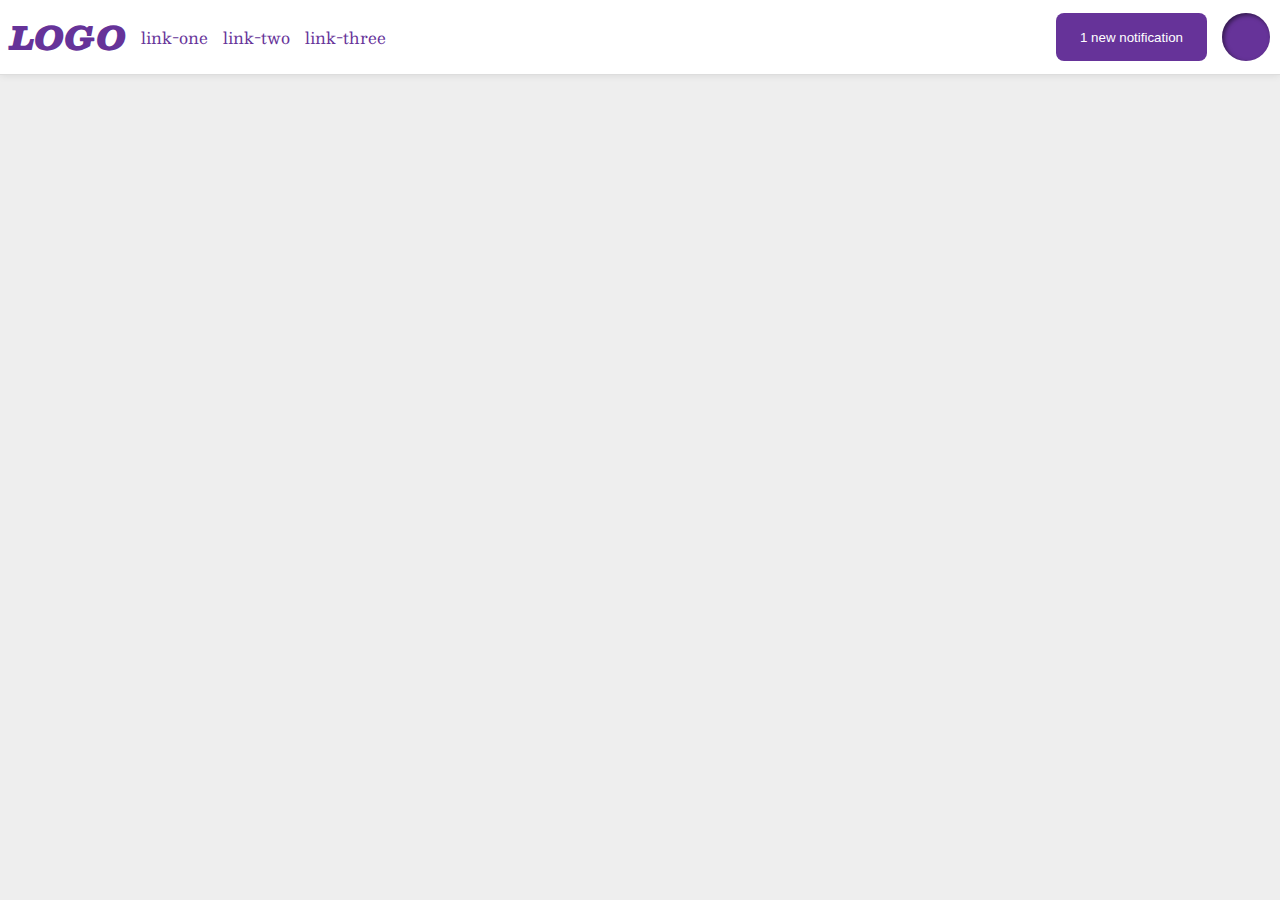
<file: flex/03-flex-header-2/index.html>
<!DOCTYPE html>
<html lang="en">
  <head>
    <meta charset="UTF-8">
    <meta http-equiv="X-UA-Compatible" content="IE=edge">
    <meta name="viewport" content="width=device-width, initial-scale=1.0">
    <title>Flex Header 2</title>
    <link rel="stylesheet" href="style.css">
  </head>
  <body>
    <div class="header">


      <div class="left">
      <div class="logo">
        LOGO
      </div>
      <ul class="links">
        <li><a href="google.com">link-one</a></li>
        <li><a href="google.com">link-two</a></li>
        <li><a href="google.com">link-three</a></li>
      </ul>
      </div>

      <div class="right">
      <button class="notifications">
        1 new notification
      </button>
      <div class="profile-image"></div>
      </div>

    </div>
  </body>
</html>
</file>
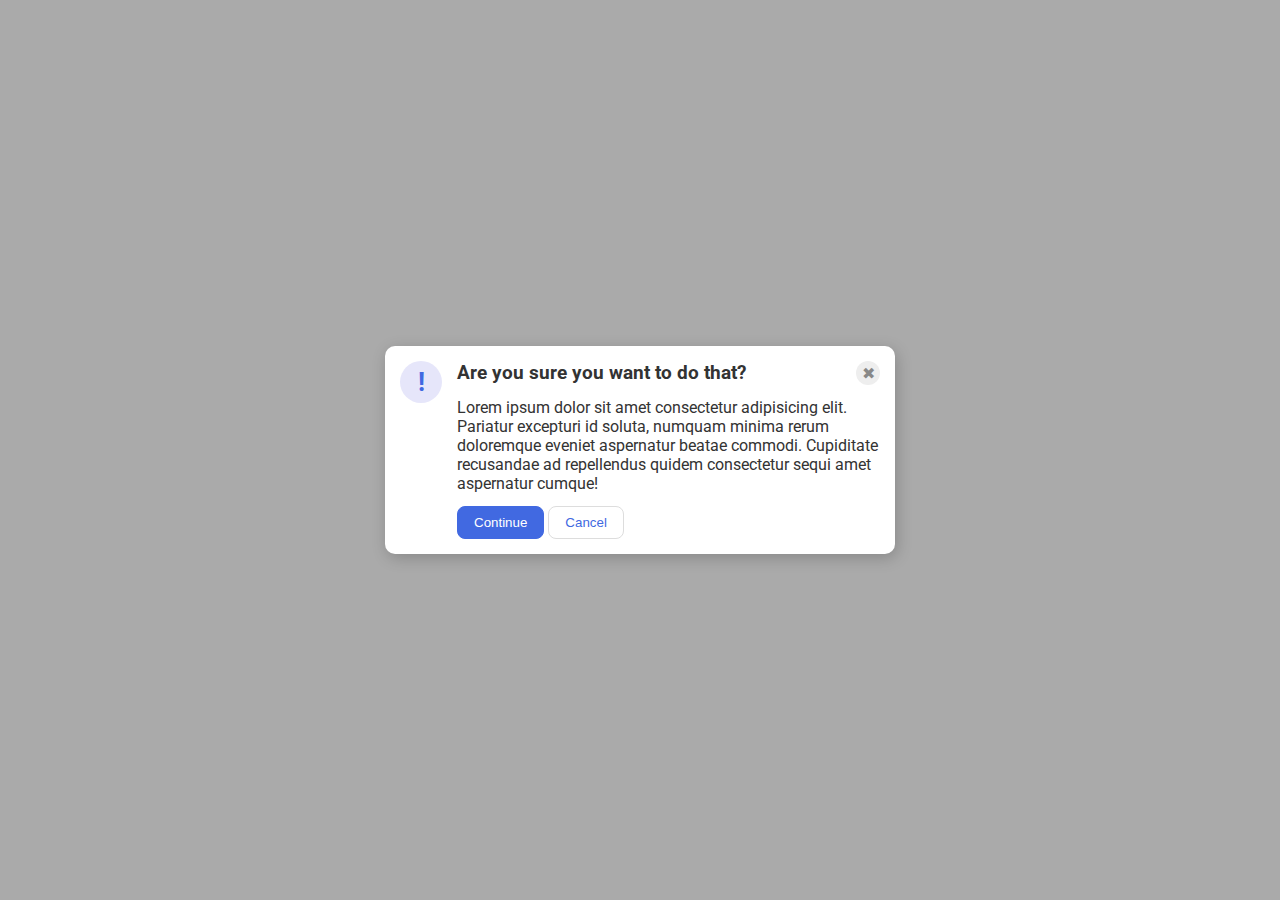
<file: flex/05-flex-modal/index.html>
<!DOCTYPE html>
<html lang="en">
  <head>
    <meta charset="UTF-8">
    <meta http-equiv="X-UA-Compatible" content="IE=edge">
    <meta name="viewport" content="width=device-width, initial-scale=1.0">
    <link rel="stylesheet" href="style.css">
    <title>Modal</title>
  </head>
  <body>
    <div class="modal">
      
      <div class="icon">!</div>

      <div class="box">

        <div class="title">
          <div class="header">Are you sure you want to do that?</div>
          <div class="close-button">✖</div>
        </div>

        <div class="text">Lorem ipsum dolor sit amet consectetur adipisicing elit. Pariatur excepturi id soluta, numquam minima rerum doloremque eveniet aspernatur beatae commodi. Cupiditate recusandae ad repellendus quidem consectetur sequi amet aspernatur cumque!</div>
        <div class="buttons">
          <button class="continue">Continue</button>
          <button class="cancel">Cancel</button>
        </div>
        
      </div>

    </div>
  </body>
</html>
</file>
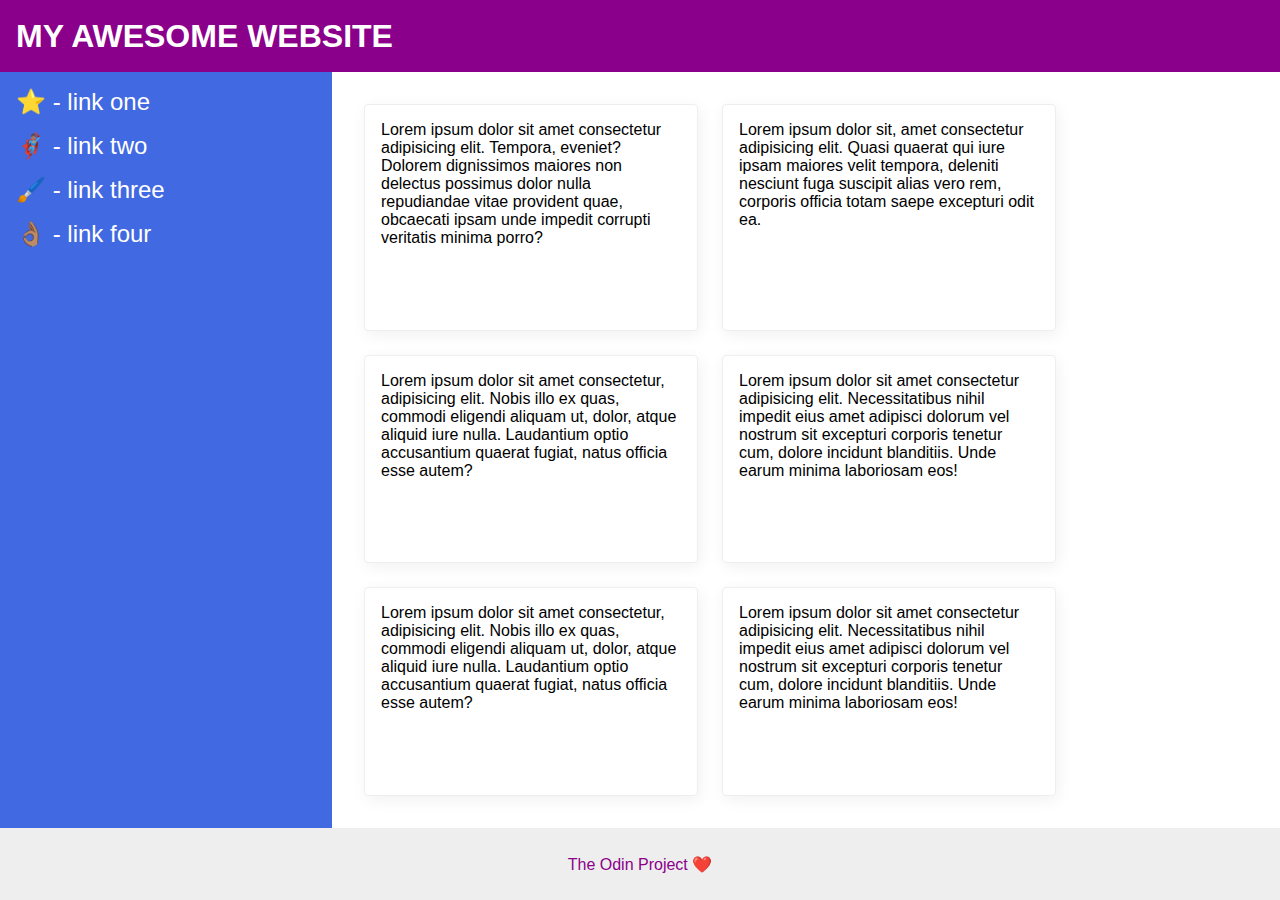
<file: flex/07-flex-layout-2/index.html>
<!DOCTYPE html>
<html lang="en">
  <head>
    <meta charset="UTF-8">
    <meta http-equiv="X-UA-Compatible" content="IE=edge">
    <meta name="viewport" content="width=device-width, initial-scale=1.0">
    <title>The Holy Grail</title>
    <link rel="stylesheet" href="style.css">
  </head>
  <body>
    <div class="header">
      MY AWESOME WEBSITE
    </div>
    

    <div class="middle">
      <div class="sidebar">
        <ul>
          <li><a href="#">⭐ - link one</a></li>
          <li><a href="#">🦸🏽‍♂️ - link two</a></li>
          <li><a href="#">🖌️ - link three</a></li>
          <li><a href="#">👌🏽 - link four</a></li>
        </ul>
      </div>

      <div class="cards">
        <div class="card">Lorem ipsum dolor sit amet consectetur adipisicing elit. Tempora, eveniet? Dolorem dignissimos maiores non delectus possimus dolor nulla repudiandae vitae provident quae, obcaecati ipsam unde impedit corrupti veritatis minima porro?</div>
        <div class="card">Lorem ipsum dolor sit, amet consectetur adipisicing elit. Quasi quaerat qui iure ipsam maiores velit tempora, deleniti nesciunt fuga suscipit alias vero rem, corporis officia totam saepe excepturi odit ea.</div>
        <div class="card">Lorem ipsum dolor sit amet consectetur, adipisicing elit. Nobis illo ex quas, commodi eligendi aliquam ut, dolor, atque aliquid iure nulla. Laudantium optio accusantium quaerat fugiat, natus officia esse autem?</div>
        <div class="card">Lorem ipsum dolor sit amet consectetur adipisicing elit. Necessitatibus nihil impedit eius amet adipisci dolorum vel nostrum sit excepturi corporis tenetur cum, dolore incidunt blanditiis. Unde earum minima laboriosam eos!</div>
        <div class="card">Lorem ipsum dolor sit amet consectetur, adipisicing elit. Nobis illo ex quas, commodi eligendi aliquam ut, dolor, atque aliquid iure nulla. Laudantium optio accusantium quaerat fugiat, natus officia esse autem?</div>
        <div class="card">Lorem ipsum dolor sit amet consectetur adipisicing elit. Necessitatibus nihil impedit eius amet adipisci dolorum vel nostrum sit excepturi corporis tenetur cum, dolore incidunt blanditiis. Unde earum minima laboriosam eos!</div>
      </div>
    </div>

    <div class="footer">
      The Odin Project ❤️
    </div>
  </body>
</html>
</file>
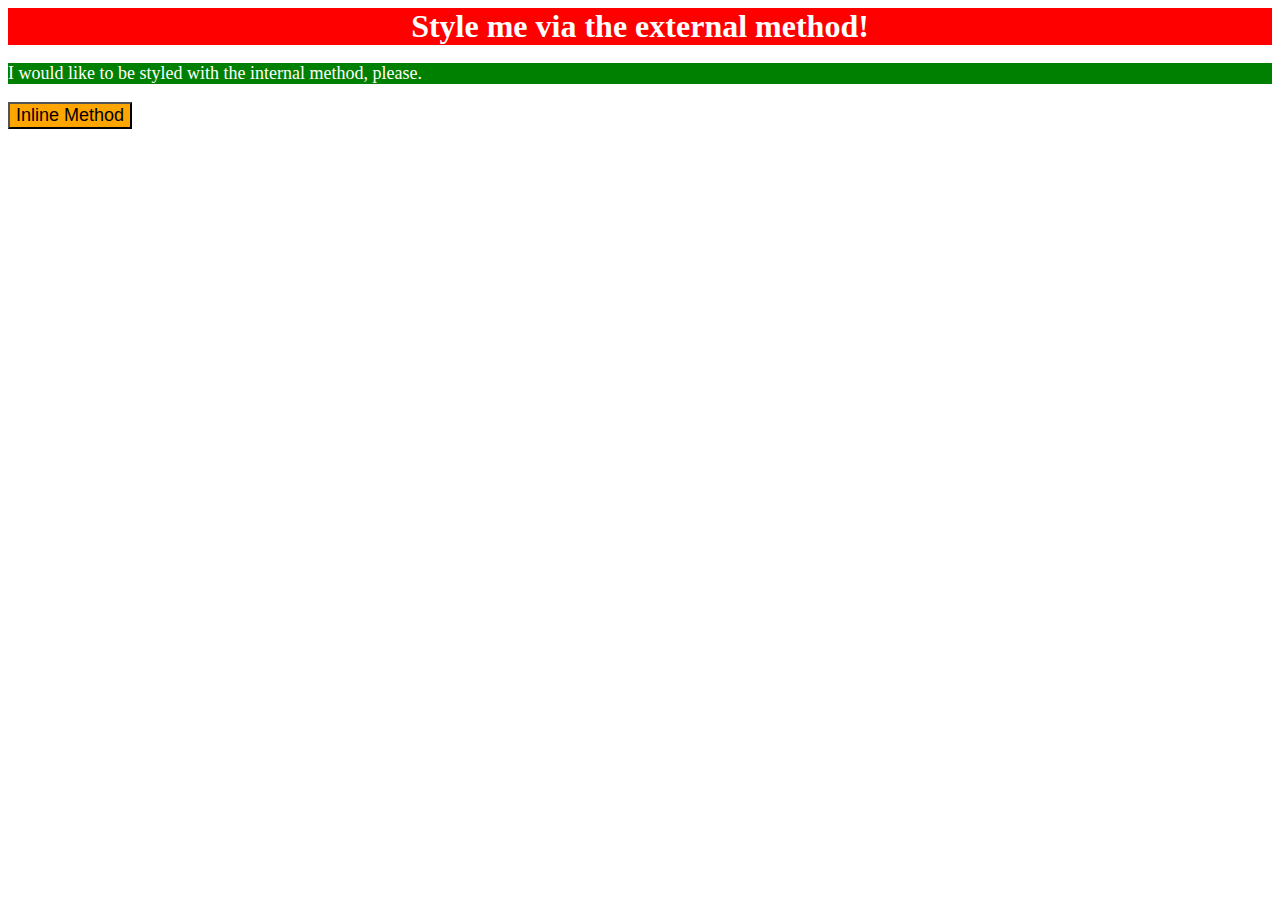
<file: foundations/01-css-methods/index.html>
<!DOCTYPE html>
<html lang="en">
  <head>
    <meta charset="UTF-8">
    <meta http-equiv="X-UA-Compatible" content="IE=edge">
    <meta name="viewport" content="width=device-width, initial-scale=1.0">
    <title>Methods for Adding CSS</title>

    <link rel="stylesheet" href="styles.css"> 
    <style>
      p {
        background-color: green;
        color: white;
        font-size: 18px;
      }
    </style>
  </head>
  <body>
    <div>Style me via the external method!</div>
    <p>I would like to be styled with the internal method, please.</p>
    <button style="background-color: orange; font-size: 18px;">Inline Method</button>
  </body>
</html>
</file>
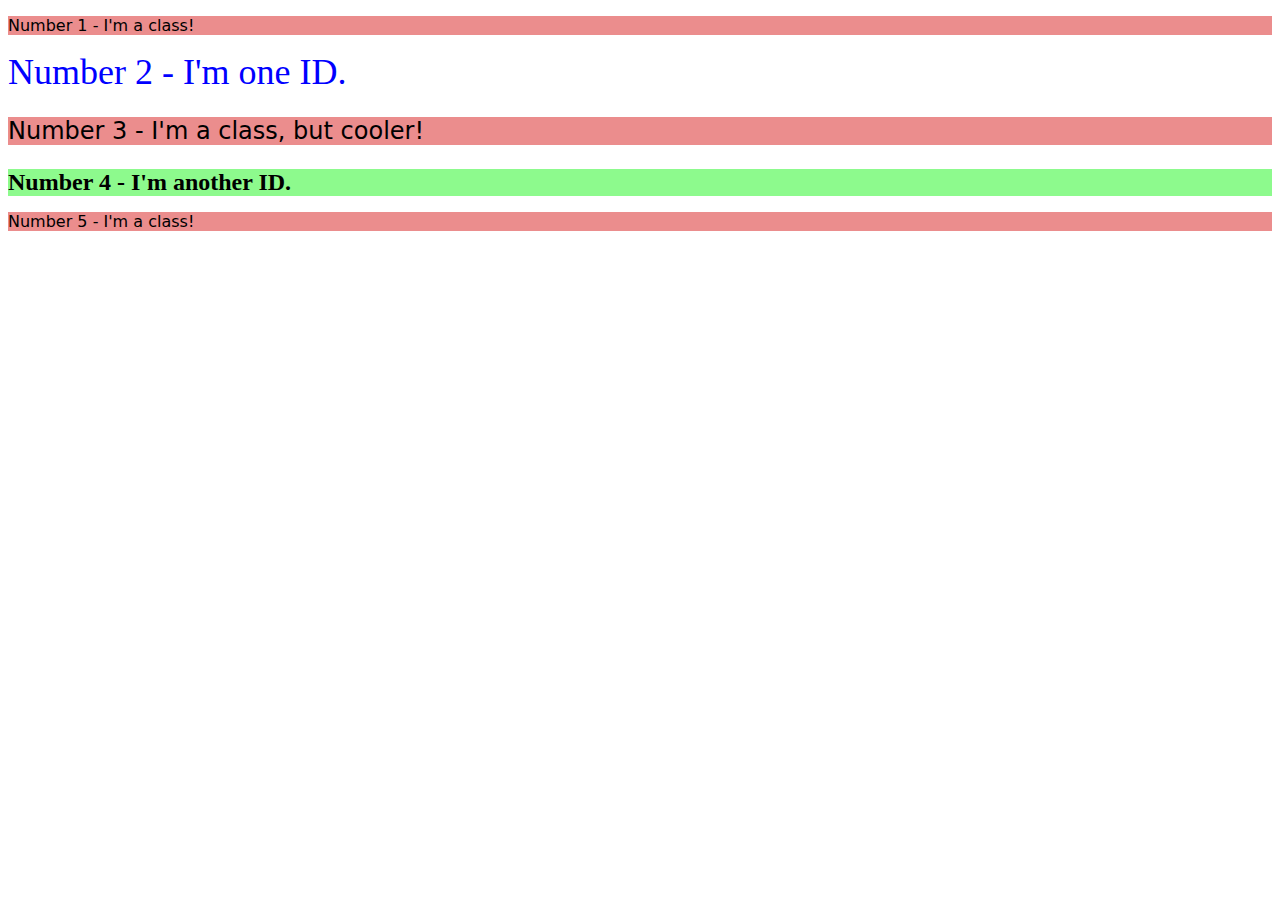
<file: foundations/02-class-id-selectors/index.html>
<!DOCTYPE html>
<html lang="en">
  <head>
    <meta charset="UTF-8">
    <meta http-equiv="X-UA-Compatible" content="IE=edge">
    <meta name="viewport" content="width=device-width, initial-scale=1.0">
    <title>Class and ID Selectors</title>
    <link rel="stylesheet" href="style.css">
  </head>
  <body>
    <p class="odd">Number 1 - I'm a class!</p>
    <div id="second">Number 2 - I'm one ID.</div>
    <p class="odd oddly-cool">Number 3 - I'm a class, but cooler!</p>
    <div id="fourth">Number 4 - I'm another ID.</div>
    <p class="odd">Number 5 - I'm a class!</p>
  </body>
</html>
</file>
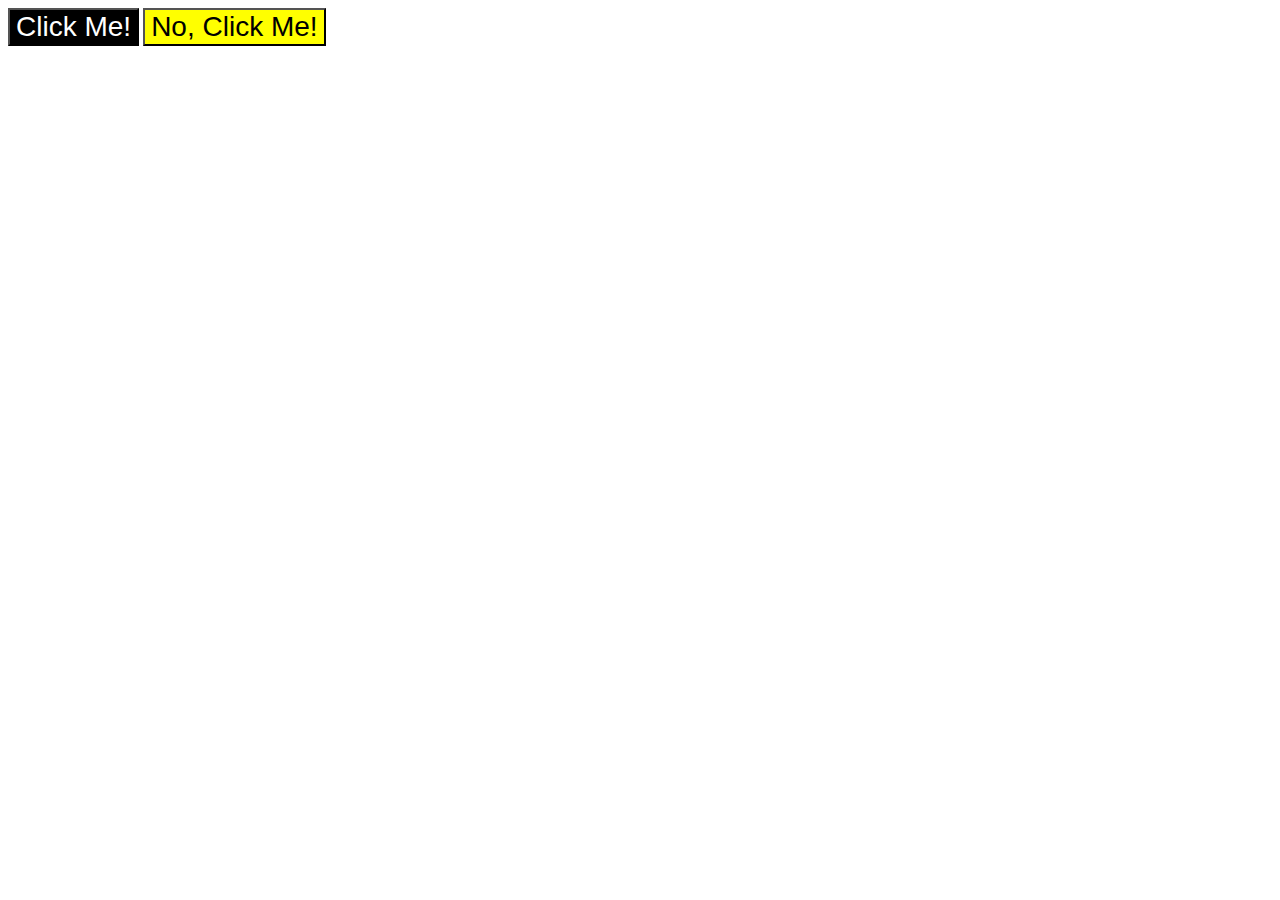
<file: foundations/03-grouping-selectors/index.html>
<!DOCTYPE html>
<html lang="en">
  <head>
    <meta charset="UTF-8">
    <meta http-equiv="X-UA-Compatible" content="IE=edge">
    <meta name="viewport" content="width=device-width, initial-scale=1.0">
    <title>Grouping Selectors</title>
    <link rel="stylesheet" href="style.css">
  </head>
  <body>
    <button class="first">Click Me!</button>
    <button class="second">No, Click Me!</button>
  </body>
</html>
</file>
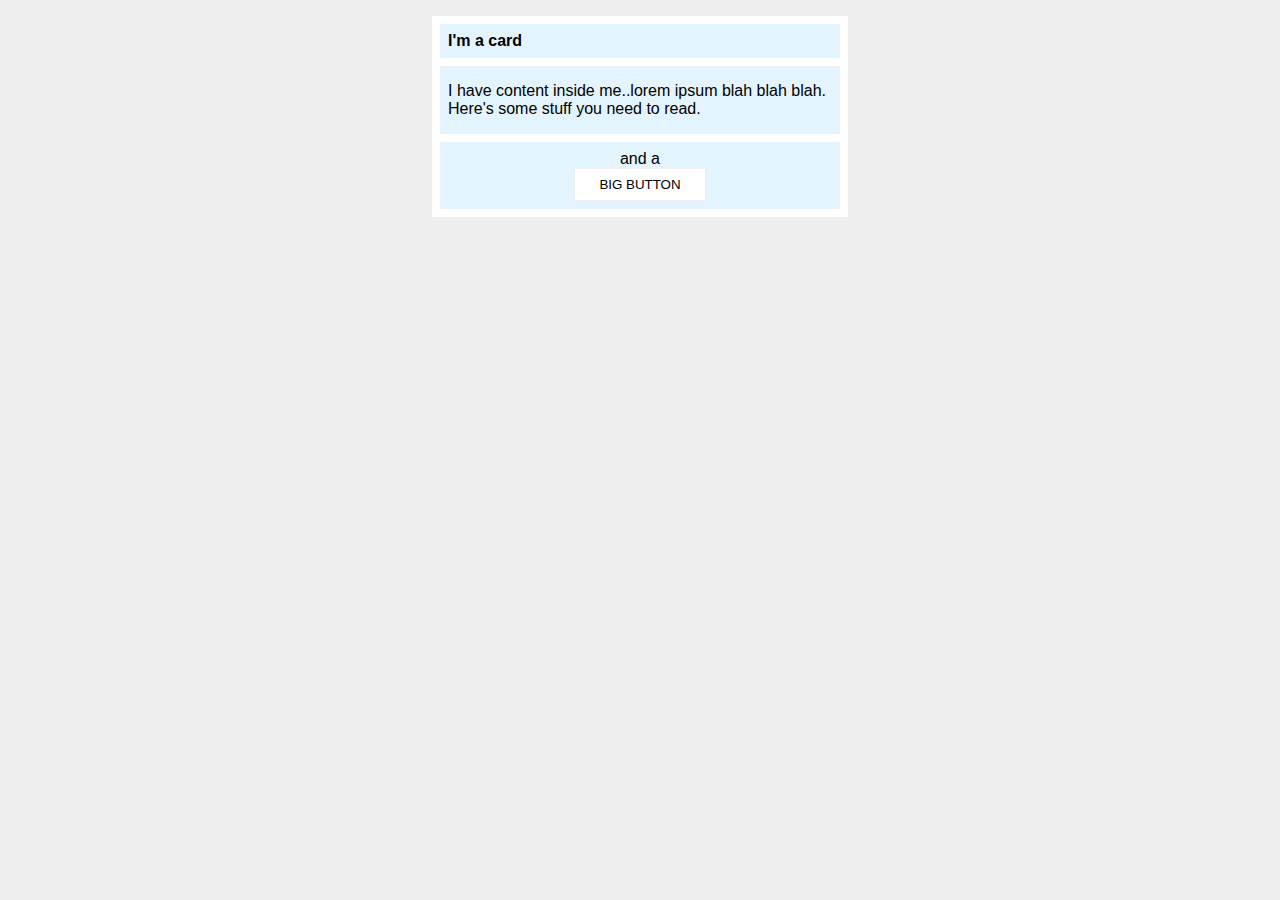
<file: margin-and-padding/02-margin-and-padding-2/index.html>
<!DOCTYPE html>
<html lang="en">
  <head>
    <meta charset="UTF-8">
    <meta http-equiv="X-UA-Compatible" content="IE=edge">
    <meta name="viewport" content="width=device-width, initial-scale=1.0">
    <title>Margin and Padding exercise 2</title>
    <link rel="stylesheet" href="style.css">
  </head>
  <body>
    <div class="card">
      <h1 class="title">I'm a card</h1>
      <div class="content">I have content inside me..lorem ipsum blah blah blah. Here's some stuff you need to read.</div>
      <div class="button-container">and a <div><button>BIG BUTTON</button></div></div>
    </div>
  </body>
</html>
</file>
<file: flex/03-flex-header-2/style.css>
/* this is some magical font-importing.  
you'll learn about it later. */
@import url('https://fonts.googleapis.com/css2?family=Besley:ital,wght@0,400;1,900&display=swap');

body {
  margin: 0;
  background: #eee;
  font-family: Besley, serif;
}

.header {
  background: white;
  border-bottom: 1px solid #ddd;
  box-shadow: 0 0 8px rgba(0,0,0,.1);
  display: flex;
  justify-content: space-between;
  align-items: center;
  padding: 10px;
}

.left, .right {
  display: flex;
  gap: 15px;
}

.profile-image {
  background: rebeccapurple;
  box-shadow: inset 2px 2px 4px rgba(0,0,0,.5);
  border-radius: 50%;
  width: 48px;
  height:  48px;
}

.logo {
  color: rebeccapurple;
  font-size: 32px;
  font-weight: 900;
  font-style: italic;
}

button {
  border: none;
  border-radius: 8px;
  background: rebeccapurple;
  color: white;
  padding: 8px 24px;
}

a {
  /* this removes the line under our links */
  text-decoration: none;
  color: rebeccapurple;
}

ul {
  list-style-type: none;
  display: flex;
  align-items: center;
  margin: 0px;
  padding: 0px;
  gap: 15px;
}
</file>
<file: flex/05-flex-modal/style.css>
@import url('https://fonts.googleapis.com/css2?family=Roboto:wght@400;700&display=swap');

html, body {
  height: 100%;
}

body {
  font-family: Roboto, sans-serif;
  margin: 0;
  background: #aaa;
  color: #333;
  /* I'll give you this one for free lol */
  display: flex;
  align-items: center;
  justify-content: center;
}

.modal {
  background: white;
  width: 480px;
  border-radius: 10px;
  box-shadow: 2px 4px 16px rgba(0,0,0,.2);
  padding: 15px;
  gap: 15px;
  display: flex;
}

.box {
  display: flex;
  flex-direction: column;
  gap: 13px;
}

.title {
  display: flex;
  font-weight: 700;
  font-size: 19px;
  justify-content: space-between;
}

.icon {
  color: royalblue;
  font-size: 26px;
  font-weight: 700;
  background: lavender;
  width: 42px;
  height: 42px;
  border-radius: 50%;
  display: flex;
  align-items: center;
  justify-content: center;
  flex-shrink: 0;
}

.close-button {
  background: #eee;
  border-radius: 50%;
  color: #888;
  font-weight: 400;
  font-size: 16px;
  height: 24px;
  width: 24px;
  display: flex;
  align-items: center;
  justify-content: center;
}

button {
  padding: 8px 16px;
  border-radius: 8px;
}

button.continue {
  background: royalblue;
  border: 1px solid royalblue;
  color: white;
}

button.cancel {
  background: white;
  border: 1px solid #ddd;
  color: royalblue;
}
</file>
<file: flex/07-flex-layout-2/style.css>
body {
  font-family: -apple-system, BlinkMacSystemFont, 'Segoe UI', Roboto, Oxygen, Ubuntu, Cantarell, 'Open Sans', 'Helvetica Neue', sans-serif;
  margin: 0;
  min-height: 100vh;
  display: flex;
  flex-direction: column;
  justify-content: space-between;
}

.header {
  height: 72px;
  background: darkmagenta;
  color: white;
  font-size: 32px;
  font-weight: 900;
  padding: 0px 16px ;
  display: flex;
  align-items: center;
}

.footer {
  height: 72px;
  background: #eee;
  color: darkmagenta;
  display: flex;
  justify-content: center;
  align-items: center;
}

.middle {
  display: flex;
  flex: 1 0 auto;
}

.sidebar {
  width: 300px;
  background: royalblue;
  padding: 16px;
  flex: 1 0 auto;
}

.cards {
  padding: 32px;
  display: flex;
  flex: 1 1 auto;
  flex-wrap: wrap;
  gap: 24px;
}

.card {
  border: 1px solid #eee;
  box-shadow: 2px 4px 16px rgba(0,0,0,.06);
  border-radius: 4px;
  width: 300px;
  padding: 16px;
}

a {
  text-decoration: none;
  color: white;
  font-size: 24px;
}

ul {
  list-style: none;
  padding: 0;
  margin: 0;
}

li {
  margin-bottom: 16px;
}
</file>
<file: foundations/01-css-methods/styles.css>
div {
    background-color: red;
    color: white;
    font-size: 32px;
    text-align: center;
    font-weight: bold;
}
</file>
<file: foundations/02-class-id-selectors/style.css>
.odd {
    background-color: rgb(235, 141, 141);
    font-family: Verdana, "DejaVu Sans", sans-serif;
}

#second {
    color: rgb(0, 0, 255);
    font-size: 36px;
}

.oddly-cool {
    font-size: 24px;
}

#fourth {
    background-color: rgb(141, 250, 141);
    font-size: 24px;
    font-weight: 700;
}
</file>
<file: foundations/03-grouping-selectors/style.css>
.first, 
.second {
    font-size: 28px;
    font-family: Helvetica, 'Times New Roman', sans-serif;
}

.first {
    background-color: #000000;
    color: #ffffff;
}

.second {
    background-color: #ffff00;
}
</file>
<file: margin-and-padding/02-margin-and-padding-2/style.css>
body {
  background: #eee;
  font-family: sans-serif;
}

.card {
  width: 400px;
  background: #fff;
  margin: 16px auto;
  padding: 8px;
}

.title {
  background: #e3f4ff;
  font-size: 16px;
  padding: 8px;
  margin-bottom: 8px;
  margin-top: 0px;
}

.content {
  background: #e3f4ff;
  margin-bottom: 8px;
  padding: 16px 8px;
  margin-bottom: 8px;
}

.button-container {
  background: #e3f4ff;
  text-align: center;
  padding: 8px;
}

button {
  background: white;
  border: 1px solid #eee;
  display: block;
  padding: 8px 24px;
  margin: 0 auto;
}
</file>
